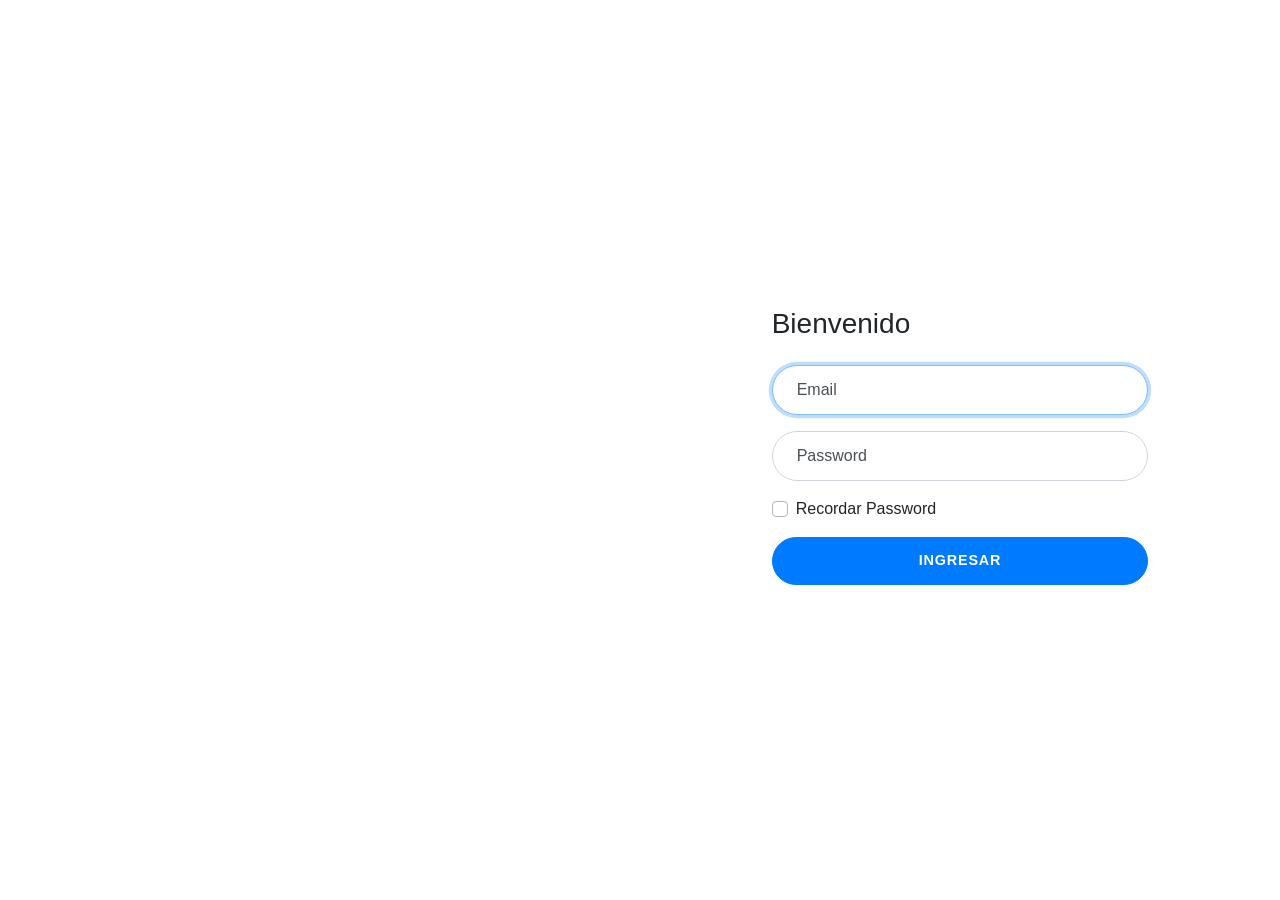
<file: WebContent/login.html>
<!DOCTYPE html>
<html>
<head>
	<meta charset="utf-8">
	<title>Nuestra tienda virtual</title>
	<meta name="viewport" content="width=device-width, initial-scale=1">
	<link rel="stylesheet" href="https://stackpath.bootstrapcdn.com/bootstrap/4.5.0/css/bootstrap.min.css" integrity="sha384-9aIt2nRpC12Uk9gS9baDl411NQApFmC26EwAOH8WgZl5MYYxFfc+NcPb1dKGj7Sk" crossorigin="anonymous">

	<link rel="stylesheet" type="text/css" href="css/login.css">
</head>
<body>
<div class="container-fluid">
  <div class="row no-gutter">
    <div class="d-none d-md-flex col-md-4 col-lg-6 bg-image"></div>
    <div class="col-md-8 col-lg-6">
      <div class="login d-flex align-items-center py-5">
        <div class="container">
          <div class="row">
            <div class="col-md-9 col-lg-8 mx-auto">
              <h3 class="login-heading mb-4">Bienvenido</h3>
              <form>
                <div class="form-label-group">
                  <input type="email" id="inputEmail" class="form-control" placeholder="Email address" required autofocus>
                  <label for="inputEmail">Email</label>
                </div>

                <div class="form-label-group">
                  <input type="password" id="inputPassword" class="form-control" placeholder="Password" required>
                  <label for="inputPassword">Password</label>
                </div>

                <div class="custom-control custom-checkbox mb-3">
                  <input type="checkbox" class="custom-control-input" id="customCheck1">
                  <label class="custom-control-label" for="customCheck1">Recordar Password</label>
                </div>
                <button class="btn btn-lg btn-primary btn-block btn-login text-uppercase font-weight-bold mb-2" type="submit">Ingresar</button>

              </form>
            </div>
          </div>
        </div>
      </div>
    </div>
  </div>
</div>
<script src="https://code.jquery.com/jquery-3.5.1.slim.min.js" integrity="sha384-DfXdz2htPH0lsSSs5nCTpuj/zy4C+OGpamoFVy38MVBnE+IbbVYUew+OrCXaRkfj" crossorigin="anonymous"></script>
<script src="https://cdn.jsdelivr.net/npm/popper.js@1.16.0/dist/umd/popper.min.js" integrity="sha384-Q6E9RHvbIyZFJoft+2mJbHaEWldlvI9IOYy5n3zV9zzTtmI3UksdQRVvoxMfooAo" crossorigin="anonymous"></script>
<script src="https://stackpath.bootstrapcdn.com/bootstrap/4.5.0/js/bootstrap.min.js" integrity="sha384-OgVRvuATP1z7JjHLkuOU7Xw704+h835Lr+6QL9UvYjZE3Ipu6Tp75j7Bh/kR0JKI" crossorigin="anonymous"></script>
</body>
</html>
</file>
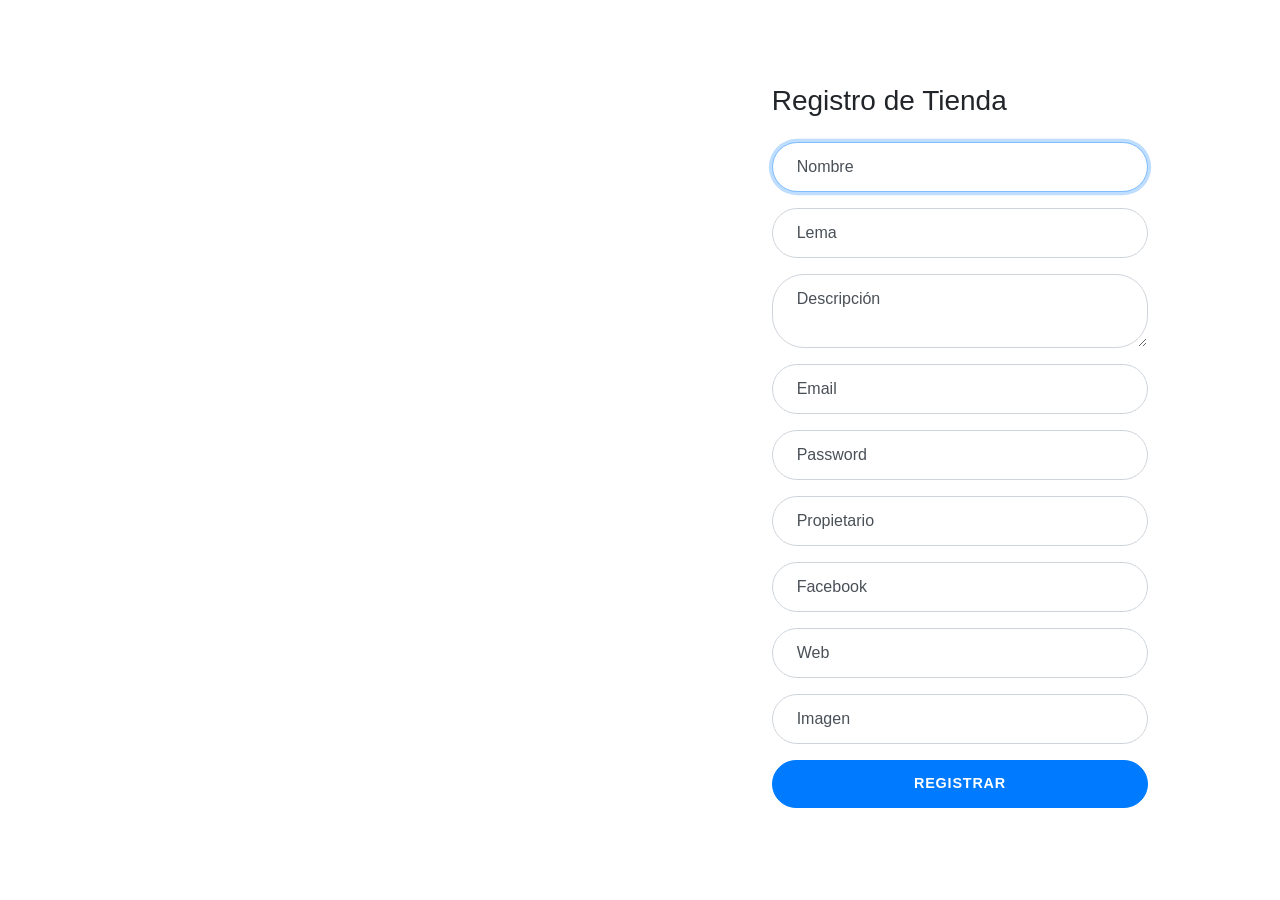
<file: WebContent/registro.html>
<!DOCTYPE html>
<html>
<head>
	<meta charset="utf-8">
  <meta name="viewport" content="width=device-width, initial-scale=1">
	<title>Nuestra tienda virtual</title>
	<link rel="stylesheet" href="https://stackpath.bootstrapcdn.com/bootstrap/4.5.0/css/bootstrap.min.css" integrity="sha384-9aIt2nRpC12Uk9gS9baDl411NQApFmC26EwAOH8WgZl5MYYxFfc+NcPb1dKGj7Sk" crossorigin="anonymous">

	<link rel="stylesheet" type="text/css" href="css/registro.css">
</head>
<body>
<div class="container-fluid">
  <div class="row no-gutter">
    <div class="d-none d-md-flex col-md-4 col-lg-6 bg-image"></div>
    <div class="col-md-8 col-lg-6">
      <div class="login d-flex align-items-center py-5">
        <div class="container">
          <div class="row">
            <div class="col-md-9 col-lg-8 mx-auto">
              <h3 class="login-heading mb-4">Registro de Tienda</h3>
              <form>
                <div class="form-label-group">
                  <input type="text" id="inputNombre" class="form-control" placeholder="Nombre" required autofocus>
                  <label for="inputNombre">Nombre</label>
                </div>
                <div class="form-label-group">
                  <input type="text" id="inputLema" class="form-control" placeholder="Lema" required autofocus>
                  <label for="inputLema">Lema</label>
                </div>
                <div class="form-label-group">
                  <textarea id="inputDescripcion" class="form-control" placeholder="Descripcion" required autofocus></textarea>
                  <label for="inputDescripcion">Descripción</label>
                </div>
                <div class="form-label-group">
                  <input type="email" id="inputEmail" class="form-control" placeholder="Email address" required autofocus>
                  <label for="inputEmail">Email</label>
                </div>

                <div class="form-label-group">
                  <input type="password" id="inputPassword" class="form-control" placeholder="Password" required>
                  <label for="inputPassword">Password</label>
                </div>

                <div class="form-label-group">
                  <input type="input" id="inputPropietario" class="form-control" placeholder="Propietario" required>
                  <label for="inputPropietario">Propietario</label>
                </div>
                <div class="form-label-group">
                  <input type="input" id="inputFacebook" class="form-control" placeholder="Facebook" required>
                  <label for="inputFacebook">Facebook</label>
                </div>
                <div class="form-label-group">
                  <input type="input" id="inputWeb" class="form-control" placeholder="Web" required>
                  <label for="inputWeb">Web</label>
                </div>
                <div class="form-label-group">
                  <input type="input" id="inputImagen" class="form-control" placeholder="Imagen" required>
                  <label for="inputImagen">Imagen</label>
                </div>


                <button class="btn btn-lg btn-primary btn-block btn-login text-uppercase font-weight-bold mb-2" type="submit">Registrar</button>

              </form>
            </div>
          </div>
        </div>
      </div>
    </div>
  </div>
</div>
<script src="https://code.jquery.com/jquery-3.5.1.slim.min.js" integrity="sha384-DfXdz2htPH0lsSSs5nCTpuj/zy4C+OGpamoFVy38MVBnE+IbbVYUew+OrCXaRkfj" crossorigin="anonymous"></script>
<script src="https://cdn.jsdelivr.net/npm/popper.js@1.16.0/dist/umd/popper.min.js" integrity="sha384-Q6E9RHvbIyZFJoft+2mJbHaEWldlvI9IOYy5n3zV9zzTtmI3UksdQRVvoxMfooAo" crossorigin="anonymous"></script>
<script src="https://stackpath.bootstrapcdn.com/bootstrap/4.5.0/js/bootstrap.min.js" integrity="sha384-OgVRvuATP1z7JjHLkuOU7Xw704+h835Lr+6QL9UvYjZE3Ipu6Tp75j7Bh/kR0JKI" crossorigin="anonymous"></script>
</body>
</html>
</file>
<file: WebContent/css/login.css>
:root {
  --input-padding-x: 1.5rem;
  --input-padding-y: 0.75rem;
}

.login,
.image {
  min-height: 100vh;
}

.bg-image {
  background-image: url('https://source.unsplash.com/WEQbe2jBg40/600x1200');
  background-size: cover;
  background-position: center;
}

.login-heading {
  font-weight: 300;
}

.btn-login {
  font-size: 0.9rem;
  letter-spacing: 0.05rem;
  padding: 0.75rem 1rem;
  border-radius: 2rem;
}

.form-label-group {
  position: relative;
  margin-bottom: 1rem;
}

.form-label-group>input,
.form-label-group>label {
  padding: var(--input-padding-y) var(--input-padding-x);
  height: auto;
  border-radius: 2rem;
}

.form-label-group>label {
  position: absolute;
  top: 0;
  left: 0;
  display: block;
  width: 100%;
  margin-bottom: 0;
  /* Override default `<label>` margin */
  line-height: 1.5;
  color: #495057;
  cursor: text;
  /* Match the input under the label */
  border: 1px solid transparent;
  border-radius: .25rem;
  transition: all .1s ease-in-out;
}

.form-label-group input::-webkit-input-placeholder {
  color: transparent;
}

.form-label-group input:-ms-input-placeholder {
  color: transparent;
}

.form-label-group input::-ms-input-placeholder {
  color: transparent;
}

.form-label-group input::-moz-placeholder {
  color: transparent;
}

.form-label-group input::placeholder {
  color: transparent;
}

.form-label-group input:not(:placeholder-shown) {
  padding-top: calc(var(--input-padding-y) + var(--input-padding-y) * (2 / 3));
  padding-bottom: calc(var(--input-padding-y) / 3);
}

.form-label-group input:not(:placeholder-shown)~label {
  padding-top: calc(var(--input-padding-y) / 3);
  padding-bottom: calc(var(--input-padding-y) / 3);
  font-size: 12px;
  color: #777;
}

/* Fallback for Edge
-------------------------------------------------- */

@supports (-ms-ime-align: auto) {
  .form-label-group>label {
    display: none;
  }
  .form-label-group input::-ms-input-placeholder {
    color: #777;
  }
}

/* Fallback for IE
-------------------------------------------------- */

@media all and (-ms-high-contrast: none),
(-ms-high-contrast: active) {
  .form-label-group>label {
    display: none;
  }
  .form-label-group input:-ms-input-placeholder {
    color: #777;
  }
}
</file>
<file: WebContent/css/registro.css>
:root {
  --input-padding-x: 1.5rem;
  --input-padding-y: 0.75rem;
}

.login,
.image {
  min-height: 100vh;
}

.bg-image {
  background-image: url('https://source.unsplash.com/WEQbe2jBg40/600x1200');
  background-size: cover;
  background-position: center;
}

.login-heading {
  font-weight: 300;
}

.btn-login {
  font-size: 0.9rem;
  letter-spacing: 0.05rem;
  padding: 0.75rem 1rem;
  border-radius: 2rem;
}

.form-label-group {
  position: relative;
  margin-bottom: 1rem;
}

.form-label-group>input,
.form-label-group>textarea,
.form-label-group>label {
  padding: var(--input-padding-y) var(--input-padding-x);
  height: auto;
  border-radius: 2rem;
}

.form-label-group>label {
  position: absolute;
  top: 0;
  left: 0;
  display: block;
  width: 100%;
  margin-bottom: 0;
  /* Override default `<label>` margin */
  line-height: 1.5;
  color: #495057;
  cursor: text;
  /* Match the input under the label */
  border: 1px solid transparent;
  border-radius: .25rem;
  transition: all .1s ease-in-out;
}

.form-label-group input::-webkit-input-placeholder {
  color: transparent;
}

.form-label-group input:-ms-input-placeholder {
  color: transparent;
}

.form-label-group input::-ms-input-placeholder {
  color: transparent;
}

.form-label-group input::-moz-placeholder {
  color: transparent;
}

.form-label-group input::placeholder,
.form-label-group textarea::placeholder {
  color: transparent;
}

.form-label-group input:not(:placeholder-shown),
.form-label-group textarea:not(:placeholder-shown)  {
  padding-top: calc(var(--input-padding-y) + var(--input-padding-y) * (2 / 3));
  padding-bottom: calc(var(--input-padding-y) / 3);
}

.form-label-group input:not(:placeholder-shown)~label,
.form-label-group textarea:not(:placeholder-shown)~label {
  padding-top: calc(var(--input-padding-y) / 3);
  padding-bottom: calc(var(--input-padding-y) / 3);
  font-size: 12px;
  color: #777;
}

/* Fallback for Edge
-------------------------------------------------- */

@supports (-ms-ime-align: auto) {
  .form-label-group>label {
    display: none;
  }
  .form-label-group input::-ms-input-placeholder {
    color: #777;
  }
}

/* Fallback for IE
-------------------------------------------------- */

@media all and (-ms-high-contrast: none),
(-ms-high-contrast: active) {
  .form-label-group>label {
    display: none;
  }
  .form-label-group input:-ms-input-placeholder {
    color: #777;
  }
}
</file>
